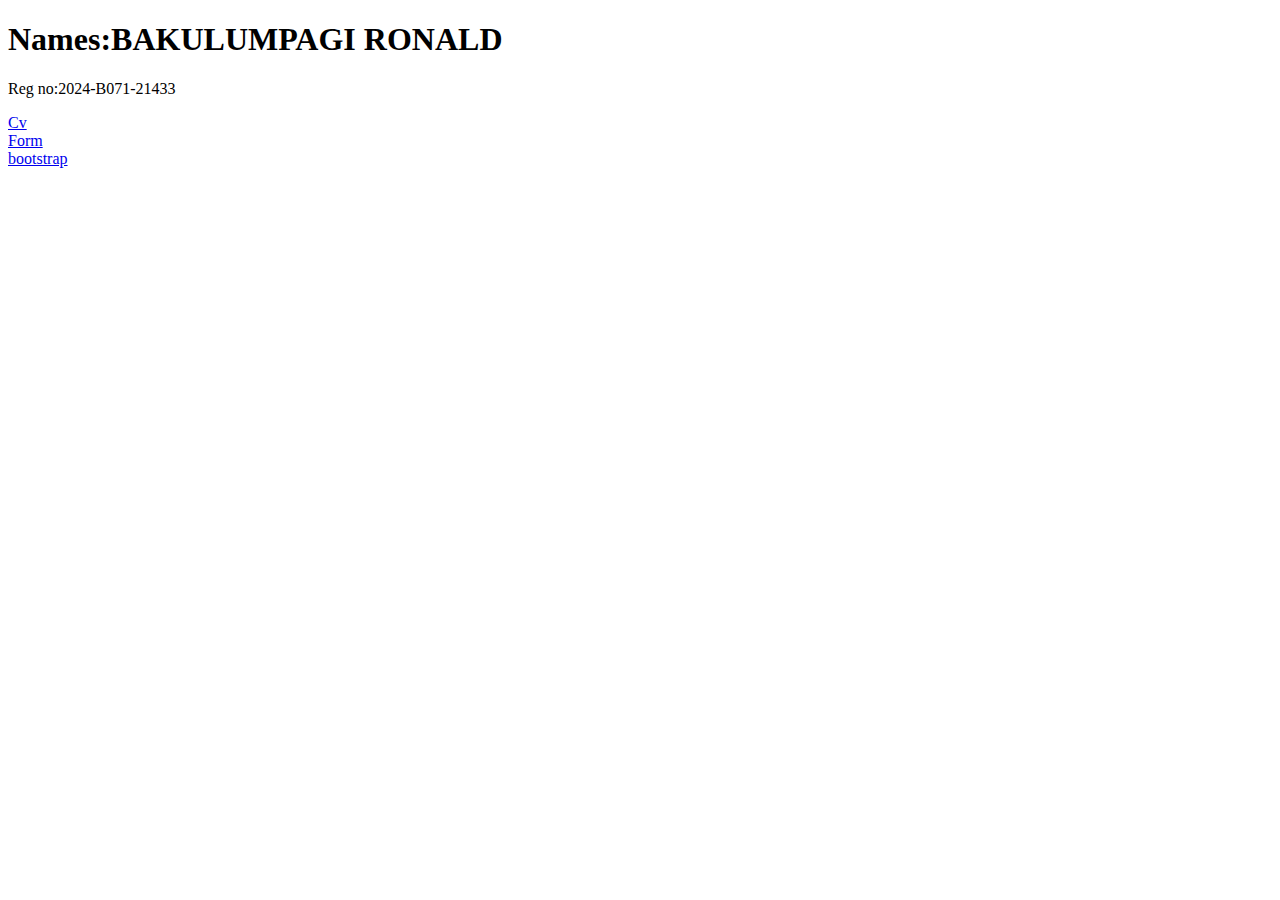
<file: index.html>
<!DOCTYPE html>
<html lang="en">
<head>
    <meta charset="UTF-8">
    <meta name="viewport" content="width=device-width, initial-scale=1.0">
    <title>Document</title>
</head>
<body>
    <h1>Names:BAKULUMPAGI RONALD </h1>
    <p>Reg no:2024-B071-21433 </p>
    <a href="cv.html">Cv</a><br>
    <a href="mpagi.html">Form</a><br>
    <a href="bootstrap.html">bootstrap</a>

</body>
</html>
</file>
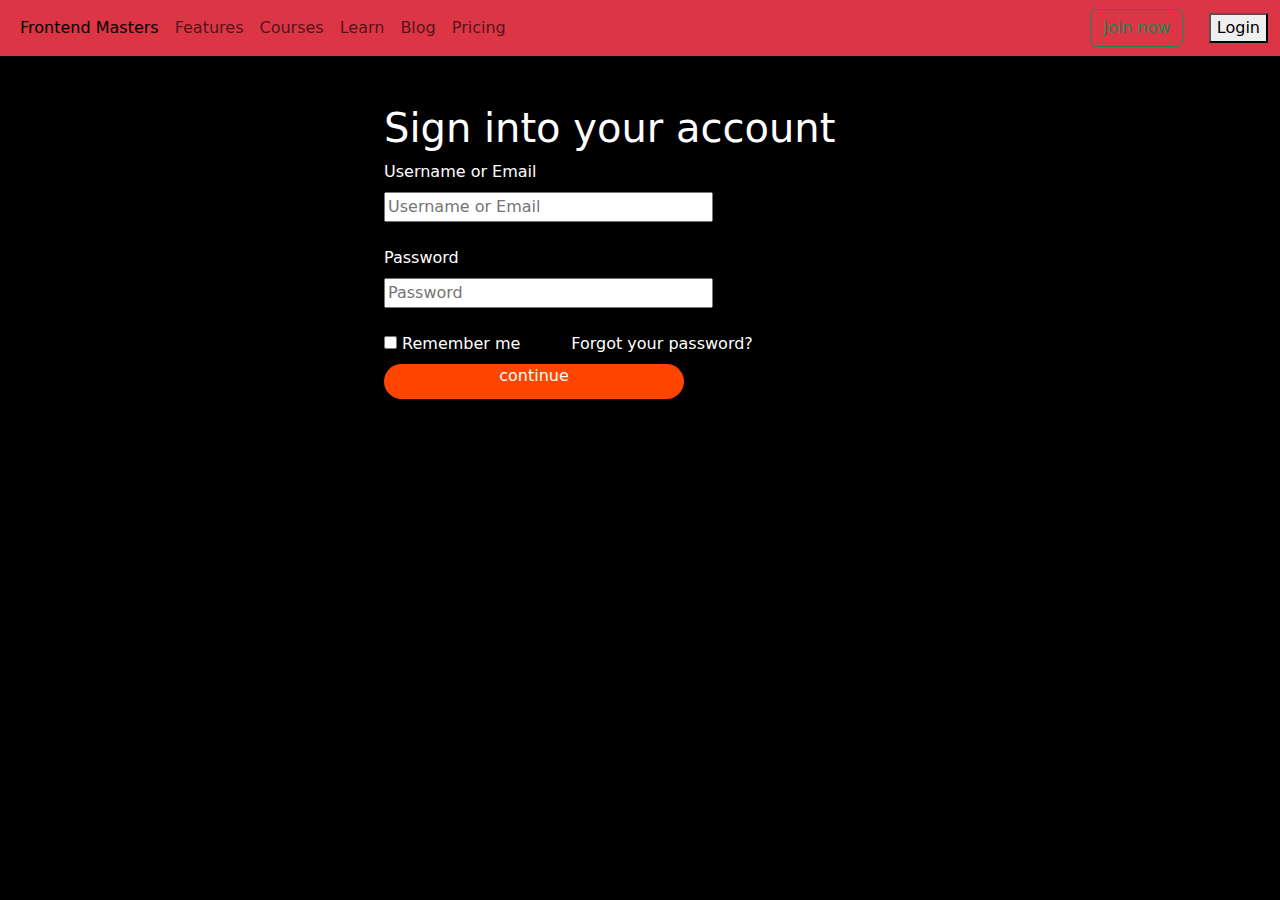
<file: bootstrap.html>
<!doctype html>
<html lang="en">
  <head>
    <meta charset="utf-8">
    <meta name="viewport" content="width=device-width, initial-scale=1">
    <title>Bootstrap demo</title>
    <link href="https://cdn.jsdelivr.net/npm/bootstrap@5.3.3/dist/css/bootstrap.min.css" rel="stylesheet" integrity="sha384-QWTKZyjpPEjISv5WaRU9OFeRpok6YctnYmDr5pNlyT2bRjXh0JMhjY6hW+ALEwIH" crossorigin="anonymous">
    <link rel="stylesheet" href="bootstrap.css">
  </head>
  <body class="chu">
    <nav class="navbar navbar-expand-lg bg-danger">
      <div class="container-fluid">
        <button class="navbar-toggler" type="button" data-bs-toggle="collapse" data-bs-target="#navbarSupportedContent" aria-controls="navbarSupportedContent" aria-expanded="false" aria-label="Toggle navigation">
          <span class="navbar-toggler-icon">Masters</span>
        </button>
        <div class="collapse navbar-collapse" id="navbarSupportedContent">
          <ul class="navbar-nav me-auto mb-2 mb-lg-0">
            <li class="nav-item">
              <a class="nav-link active" aria-current="page" href="#">Frontend Masters</a>
            </li>
            <li class="nav-item">
              <a class="nav-link" href="#">Features</a>
            </li>
            <li class="nav-item">
              <a class="nav-link" href="#">Courses</a>
            </li>
            <li class="nav-item">
              <a class="nav-link" href="#">Learn</a>
            </li>
            <li class="nav-item">
              <a class="nav-link" href="#">Blog</a>
            </li>
            <li class="nav-item">
              <a class="nav-link" href="#">Pricing</a>
            </li>
          </ul>
          <form class="d-flex" role="search">
            <button class="btn btn-outline-success" type="submit">Join now</button>&nbsp;&nbsp;&nbsp;&nbsp;&nbsp;
          </form>
          <button>Login</button>
        </div>
      </div>
    </nav><br><br>
    <!--Form begins here-->
    <div class="tar">
      <h1>Sign into your account</h1>
      <form>
        <div>
          <label for="formGroupExampleInput" class="form-label">Username or Email</label><br>
          <input type="text"id="formGroupExampleInput" placeholder="Username or Email" size="35"><br><br>
          <label for="formGroupExampleInput2" class="form-label">Password</label><br>
          <input type="text"  placeholder="Password" size="35"><br><br>
          <input type="checkbox" style="color: black;">
          <label for="formGroupExampleInput2" class="form-label">Remember me</label>&nbsp;&nbsp;&nbsp;&nbsp;&nbsp;&nbsp;&nbsp;&nbsp;&nbsp;&nbsp;Forgot your password?<br>
        <div class="deer"> continue</div>
      </form>
      <!-- Form ends here  -->
    </div>
    <script src="https://cdn.jsdelivr.net/npm/bootstrap@5.3.3/dist/js/bootstrap.bundle.min.js" integrity="sha384-YvpcrYf0tY3lHB60NNkmXc5s9fDVZLESaAA55NDzOxhy9GkcIdslK1eN7N6jIeHz" crossorigin="anonymous"></script>
  </body>
</html>
<!-- BAKULUMPAGI RONALD -->
 <!-- 2024-B071-21433 -->
</file>
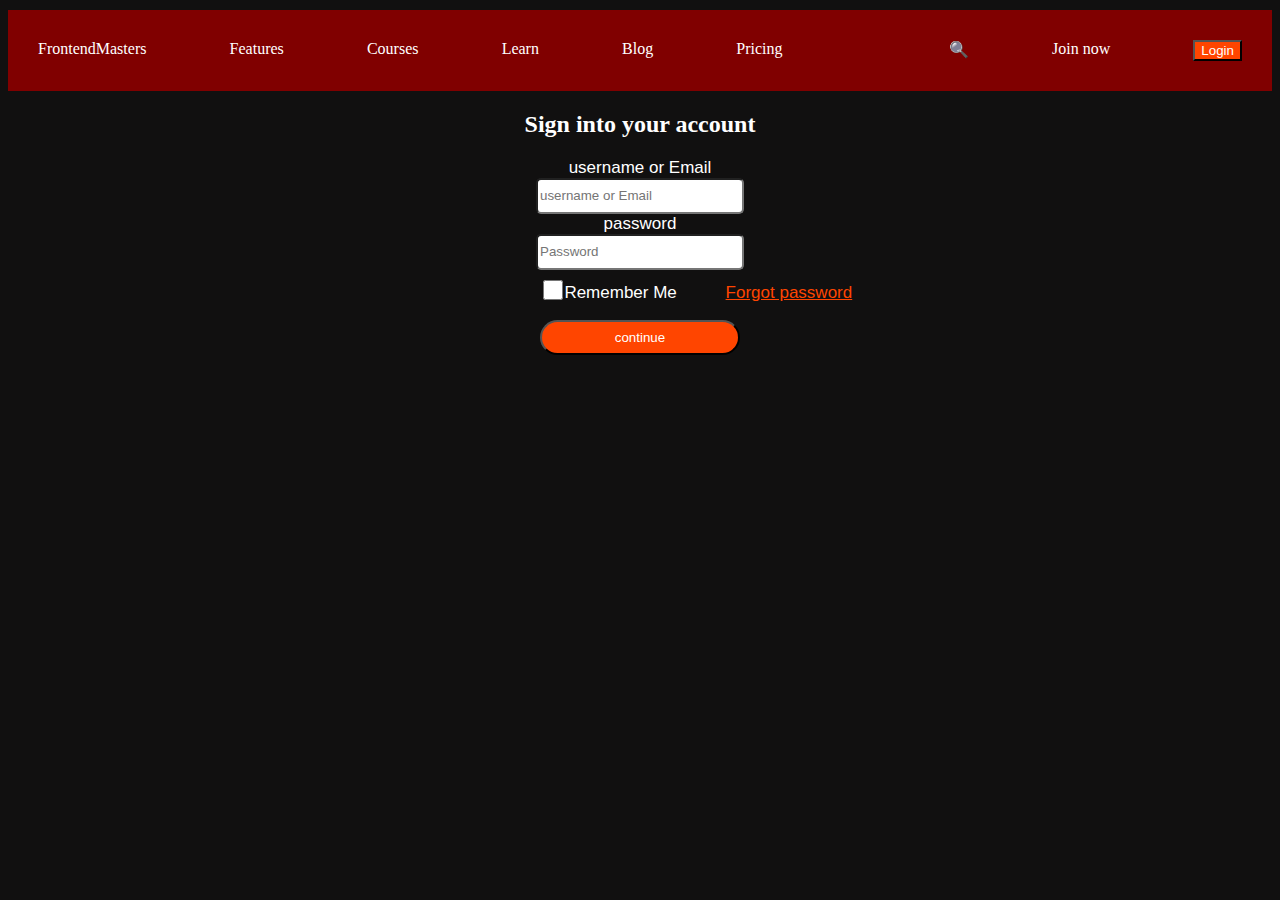
<file: mpagi.html>
<!DOCTYPE html>
<html lang="en">
<head>
    <meta charset="UTF-8">
    <meta name="viewport" content="width=device-width, initial-scale=1.0">
    <title>Documet</title>
    <link rel="stylesheet" href="./mpagi.css">
</head>
<body>
    <ol class="mpagi">
        <li>FrontendMasters</li></a>
        <li>Features</li></a>
        <li>Courses</li></a> 
        <li>Learn</li></a> 
        <li>Blog</li></a> 
        <li>Pricing</li></a>
        <li></li></a> 
        <li>&#128269;</li></a>
        <li>Join now</li></a> 
        <button><li>Login</li></button></a> 
    </ol>
    <div class="form">
            <h2>Sign into your account</h2>

        <div class="rona">
            <form>

                <label>username or Email</label><br>
                <input type="text" name="username or Email" placeholder="username or Email" ><br>

                <label>password</label><br>
                <input type="password"  name="password" placeholder="Password" size="40"><br>
            <div class="put">
                <input type="checkbox" id="s"> 
                <p>Remember Me</p>
                <a href="#forgot Password">Forgot password</a><br>
            </div>
            <div class="but">
                <button> continue</button>
            </div>
        </div>
    </div>

</body>
</html>
</file>
<file: mpagi.css>
body{
    background-color: #111010;
    color: #fff;
}
.mpagi{
justify-content:space-between;
display: flex;
list-style-type: none;
background-color: maroon;
padding: 30px;
margin-top: 10px;
}
.mpagi a:hover{
    background-color: rgb(131, 91, 46);
}
li{
   color: white;
}
form{
    font-size: 17px;
    font-family: 'Gill Sans', 'Gill Sans MT', Calibri, 'Trebuchet MS', sans-serif;
}
.rona input{ 
    outline: black;
    border-radius: 5px;
    width: 200px;
    height: 30px;
}
.put{
    
    display: flex;
    margin-top: 7px;
    width: 550px;
    margin-left: 31%; 
    justify-content: space-evenly;
}
button{
    background-color: #ff4500;
    color: #111010;
}
.put p{
    padding-top: 5px;
    margin-left: -140px;
    margin-top: 1px;
}
.put a{
    padding-top: 5px;
    margin-left: -0px;
    margin-top: 1px;
    color: #ff4500;
    
}

#s{
    height: 20px;
}

.form button{
    width: 50%;
    height: 30px;
}
.but button{
    background-color: #ff4500;
    color: #fff;
    width: 200px;
    height: 35px;
    border-radius: 20px;

}
.form{
    justify-content: center;
    text-align: center;

}
</file>
